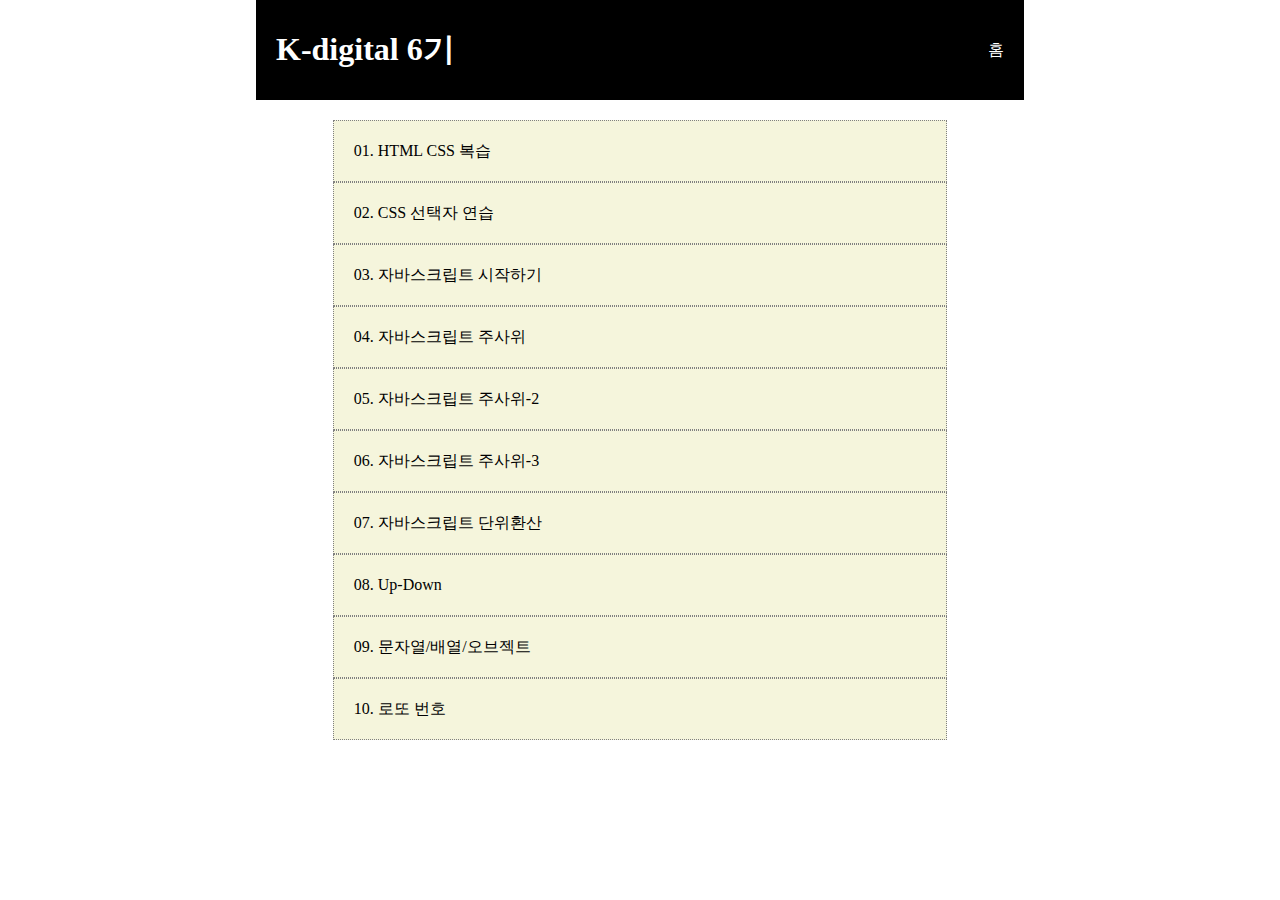
<file: index.html>
<!DOCTYPE html>
<html lang="ko">

<head>
    <meta charset="UTF-8">
    <meta name="viewport" content="width=device-width, initial-scale=1.0">
    <link rel="stylesheet" href="index.css">
    <title>K-Digital 6th</title>
</head>

<body>
    <main>
        <header>
            <h1>K-digital 6기</h1>
            <div>
                홈
            </div>
        </header>
        <article>
            <ul>
                <!-- a 태그는 반드시 href 속성을 가짐 -->
                <a href="01/01.html">
                    <li>01. HTML CSS 복습</li>
                </a>
                <a href="02/02.html">
                    <li>02. CSS 선택자 연습</li>
                </a>
                <a href="03/03.html">
                    <li>03. 자바스크립트 시작하기</li>
                </a>
                <a href="04/04.html">
                    <li>04. 자바스크립트 주사위</li>
                </a>
                <a href="05/05.html">
                    <li>05. 자바스크립트 주사위-2</li>
                </a>
                <a href="06/06.html">
                    <li>06. 자바스크립트 주사위-3</li>
                </a>
                <a href="07/07.html">
                    <li>07. 자바스크립트 단위환산</li>
                </a>
                <a href="08/08.html">
                    <li>08. Up-Down</li>
                </a>
                <a href="09/09.html">
                    <li>09. 문자열/배열/오브젝트</li>
                </a>
                <a href="10/10.html">
                    <li>10. 로또 번호</li>
                </a>
            </ul>
        </article>
    </main>
</body>

</html>
</file>
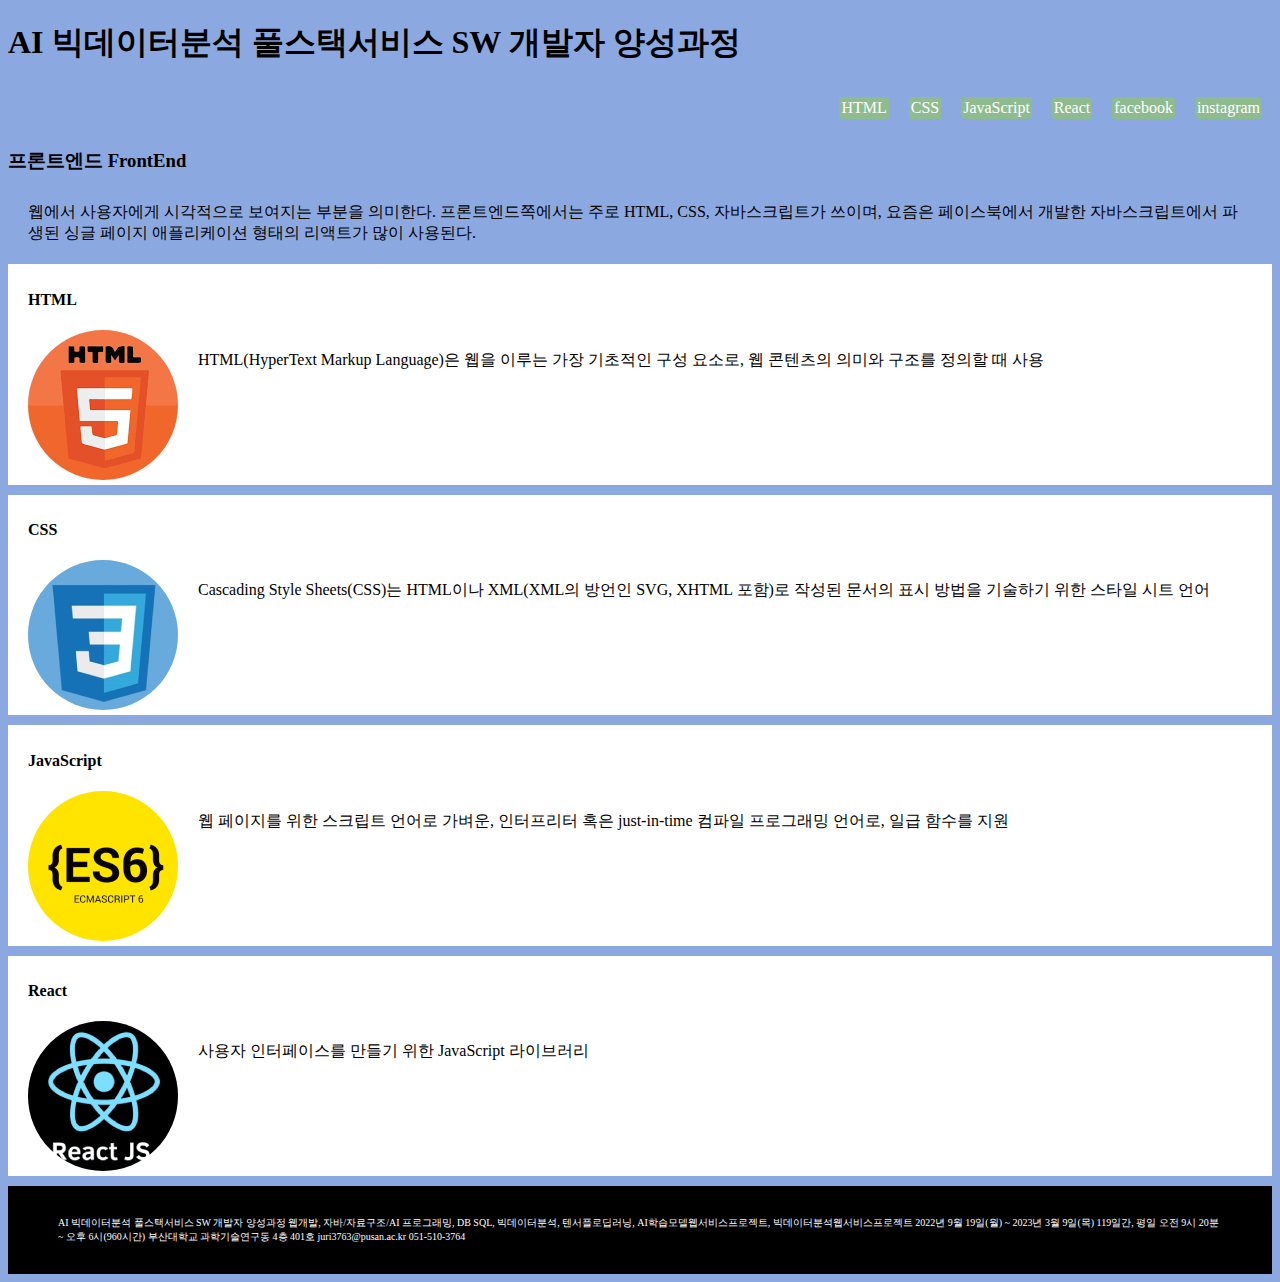
<file: 01/01.html>
<!DOCTYPE html>
<html lang="en">
<head>
    <meta charset="UTF-8">
    <meta name="viewport" content="width=device-width, initial-scale=1.0">
    <link rel="stylesheet" href="styles/style01.css">
    <title>Document</title>
</head>
<body>
    <header>
        <h1>AI 빅데이터분석 풀스택서비스 SW 개발자 양성과정</h1>
        <div class="hiperlink">
            <nav>
                <ul>
                    <li><a href="#html">HTML</a></li>
                    <li><a href="#css">CSS</a></li>
                    <li><a href="#javascript">JavaScript</a></li>
                    <li><a href="#react">React</a></li>
                    <li><a href="">facebook</a></li>
                    <li><a href="">instagram</a></li>
                </ul>
            </nav>
        </div>
    </header>
    <main>
        <div>
            <h3>프론트엔드 FrontEnd</h3>
            <p>
                웹에서 사용자에게 시각적으로 보여지는 부분을 의미한다. 프론트엔드쪽에서는 주로 HTML, CSS, 자바스크립트가 쓰이며, 요즘은 페이스북에서 개발한 자바스크립트에서 파생된 싱글 페이지 애플리케이션 형태의 리액트가 많이 사용된다.
            </p>
        </div>
        <div class="container">
            <div class="content-box" id="html">
                <h4>
                    HTML
                </h4>
                <div class="inner-box">
                    <img src="01_image/html.png">
                    <p>
                        HTML(HyperText Markup Language)은 웹을 이루는 가장 기초적인 구성 요소로, 웹 콘텐츠의 의미와 구조를 정의할 때 사용
                    </p>
                </div>
            </div>
            <div class="content-box" id="css">
                <h4>
                    CSS
                </h4>
                <div class="inner-box">
                    <img src="01_image/css.png">
                    <p>
                        Cascading Style Sheets(CSS)는 HTML이나 XML(XML의 방언인 SVG, XHTML 포함)로 작성된 문서의 표시 방법을 기술하기 위한 스타일 시트 언어
                    </p>
                </div>
            </div>
            <div class="content-box" id="javascript">
                <h4>
                    JavaScript
                </h4>
                <div class="inner-box">
                    <img src="01_image/js.png">
                    <p>
                        웹 페이지를 위한 스크립트 언어로 가벼운, 인터프리터 혹은 just-in-time 컴파일 프로그래밍 언어로, 일급 함수를 지원
                    </p>
                </div>
                
            </div>
            <div class="content-box" id="react">
                <h4>
                    React
                </h4>
                <div class="inner-box">
                    <img src="01_image/react.png">
                    <p>
                        사용자 인터페이스를 만들기 위한 JavaScript 라이브러리
                    </p>
                </div>
                
            </div>
        </div>
    </main>

    <footer>
        <p>
            AI 빅데이터분석 풀스택서비스 SW 개발자 양성과정
            웹개발, 자바/자료구조/AI 프로그래밍, DB SQL, 빅데이터분석, 텐서플로딥러닝, AI학습모델웹서비스프로젝트, 빅데이터분석웹서비스프로젝트
            2022년 9월 19일(월) ~ 2023년 3월 9일(목) 119일간, 평일 오전 9시 20분 ~ 오후 6시(960시간)
            부산대학교 과학기술연구동 4층 401호 juri3763@pusan.ac.kr 051-510-3764

        </p>
    </footer>
</body>
</html>
</file>
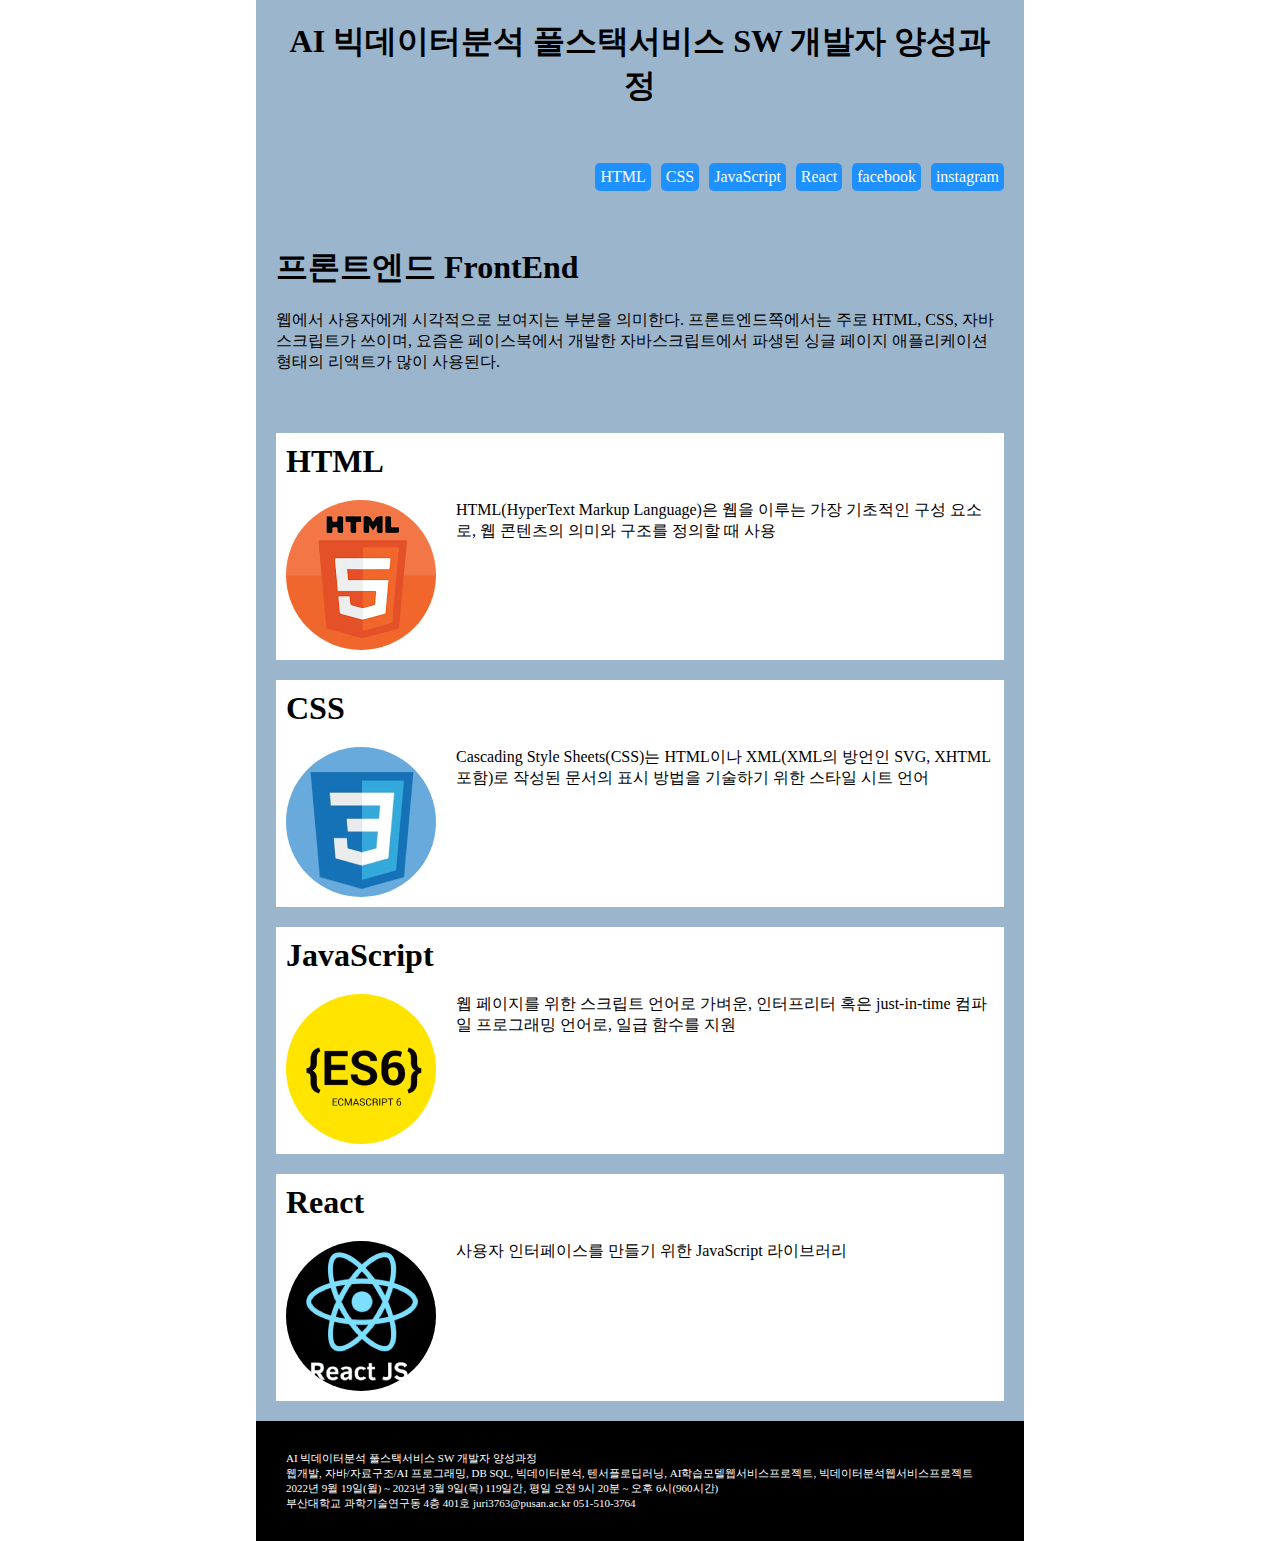
<file: 02/02.html>
<!DOCTYPE html>
<html lang="en">

<head>
    <meta charset="UTF-8">
    <meta name="viewport" content="width=device-width, initial-scale=1.0">
    <link rel="stylesheet" href="./02.css">
    <title>HtmlCss 복습</title>
</head>

<body>
    <main>
        <header>
            <h1>AI 빅데이터분석 풀스택서비스 SW 개발자 양성과정</h1>
            <nav>
                <ul>
                    <li><a href="#s1">HTML</a></li>
                    <li><a href="#s2">CSS</a></li>
                    <li><a href="#s3">JavaScript</a></li>
                    <li><a href="#s4">React</a></li>
                    <li><a href="facebook.com">facebook</a></li>
                    <li><a href="instagram.com">instagram</a></li>
                </ul>
            </nav>
        </header>
        <article>
            <h1>프론트엔드 FrontEnd</h1>
            <p>
                웹에서 사용자에게 시각적으로 보여지는 부분을 의미한다. 프론트엔드쪽에서는 주로 HTML, CSS, 자바스크립트가 쓰이며, 요즘은 페이스북에서 개발한 자바스크립트에서 파생된 싱글 페이지
                애플리케이션 형태의 리액트가 많이 사용된다.
            </p>
        </article>
        <section id="s1">
            <h1>HTML</h1>
            <div>
                <img src="../01/01_image/html.png" alt="">
                <p>
                    HTML(HyperText Markup Language)은 웹을 이루는 가장 기초적인 구성 요소로, 웹 콘텐츠의 의미와 구조를 정의할 때 사용
                </p>
            </div>
        </section>
        <section id="s2">
            <h1>CSS</h1>
            <div>
                <img src="../01/01_image/css.png" alt="">
                <p>
                    Cascading Style Sheets(CSS)는 HTML이나 XML(XML의 방언인 SVG, XHTML 포함)로 작성된 문서의 표시 방법을 기술하기 위한 스타일 시트 언어
                </p>
            </div>
        </section>
        <section id="s3">
            <h1>JavaScript</h1>
            <div>
                <img src="../01/01_image/js.png" alt="">
                <p>
                    웹 페이지를 위한 스크립트 언어로 가벼운, 인터프리터 혹은 just-in-time 컴파일 프로그래밍 언어로, 일급 함수를 지원
                </p>
            </div>
        </section>
        <section id="s4">
            <h1>React</h1>
            <div>
                <img src="../01/01_image/react.png" alt="">
                <p>
                    사용자 인터페이스를 만들기 위한 JavaScript 라이브러리
                </p>
            </div>
        </section>
        <footer>
            <ul>
                <li>AI 빅데이터분석 풀스택서비스 SW 개발자 양성과정</li>
                <li>웹개발, 자바/자료구조/AI 프로그래밍, DB SQL, 빅데이터분석, 텐서플로딥러닝, AI학습모델웹서비스프로젝트, 빅데이터분석웹서비스프로젝트</li>
                <li>2022년 9월 19일(월) ~ 2023년 3월 9일(목) 119일간, 평일 오전 9시 20분 ~ 오후 6시(960시간)</li>
                <li>부산대학교 과학기술연구동 4층 401호 juri3763@pusan.ac.kr 051-510-3764</li>
            </ul>
        </footer>

    </main>

</body>

</html>
</file>
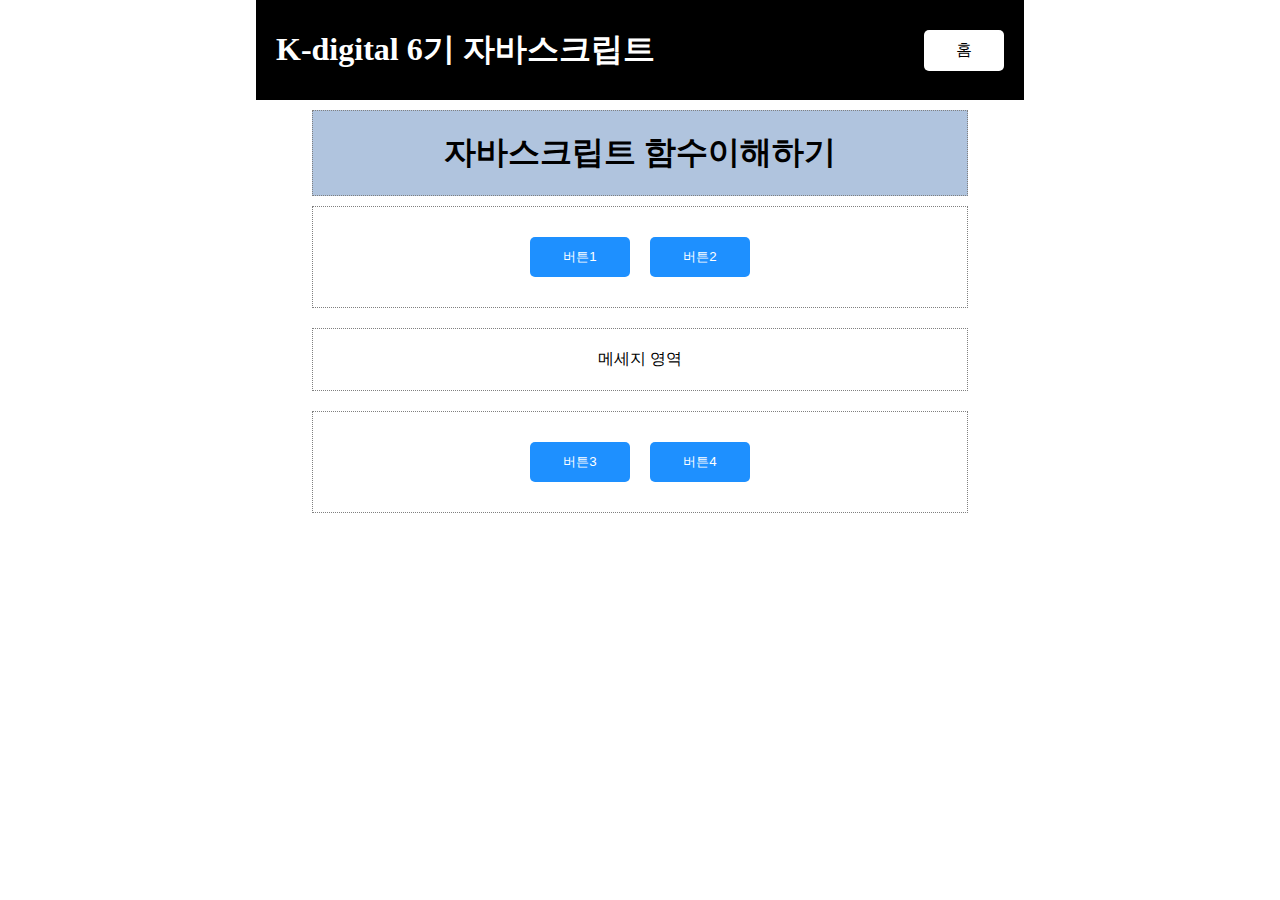
<file: 03/03.html>
<!DOCTYPE html>
<html lang="ko">

<head>
    <meta charset="UTF-8">
    <meta name="viewport" content="width=device-width, initial-scale=1.0">
    <link rel="stylesheet" href="../index.css">
    <link rel="stylesheet" href="03.css">
    <!-- 자바스크립트 위치1
    <script>
        alert("안녕하세요");
    </script> -->
    <script src="03.js"></script>
    <title>K-Digital 6th</title>
</head>

<body>
    <main>
        <header>
            <h1>K-digital 6기 자바스크립트</h1>
            <div>
                <a href="../index.html">홈</a>
            </div>
        </header>
        <section>
            <h1>자바스크립트 함수이해하기</h1>
            <div id="btArea" class = "btGroup">
                <button onclick="handleClick(1)">버튼1</button>
                <button onclick="handleClick(2)">버튼2</button>
            </div>
            <div id="msgArea">
                메세지 영역
            </div>
            <div id="btArea2" class = "btGroup">

            </div>
        </section>
        <!-- 자바스크립트 위치2
        <script>
            alert("안녕하세요");
        </script> -->
    </main>
</body>

</html>
<!-- 자바스크립트 위치3 -->
</file>
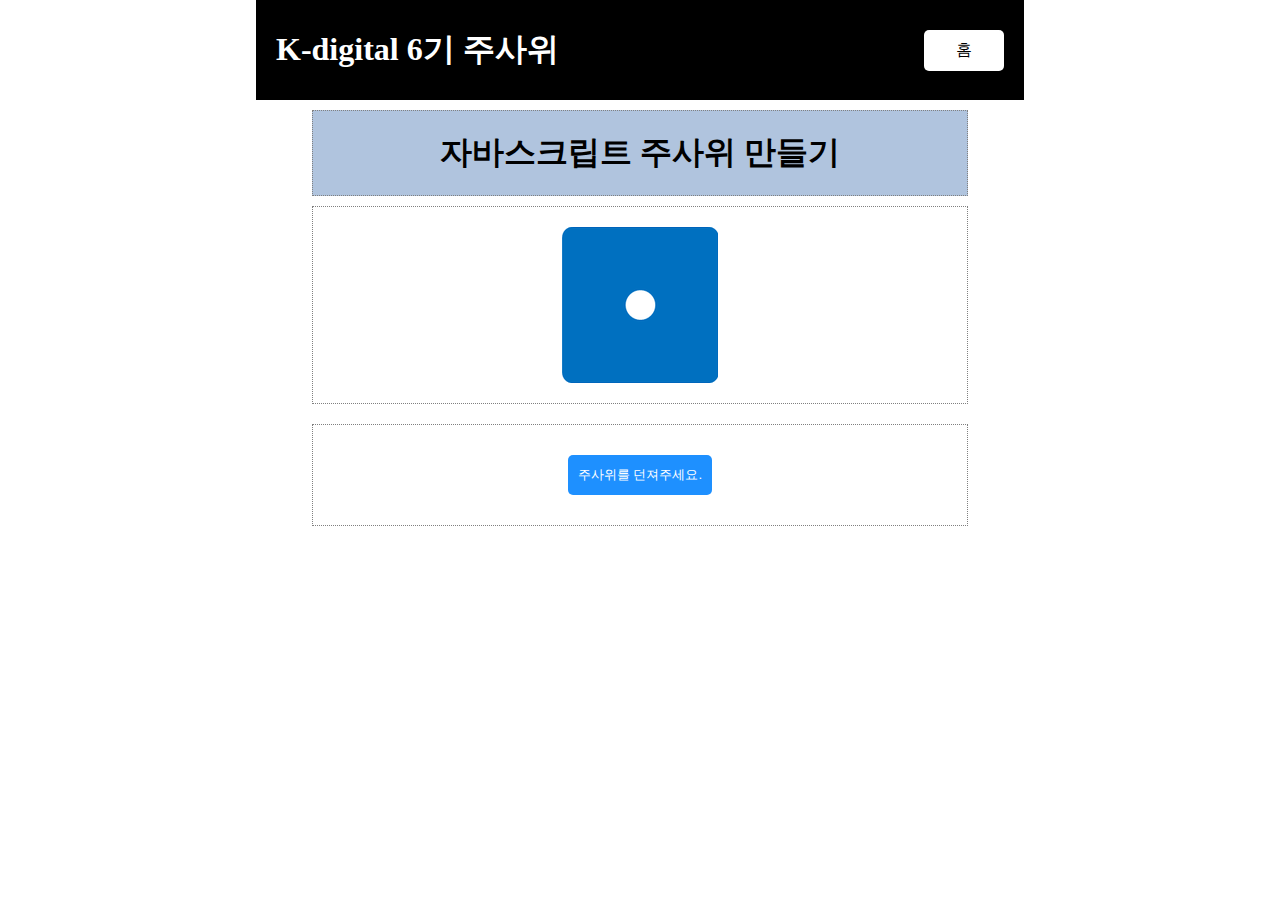
<file: 04/04.html>
<!DOCTYPE html>
<html lang="ko">

<head>
    <meta charset="UTF-8">
    <meta name="viewport" content="width=device-width, initial-scale=1.0">
    <link rel="stylesheet" href="../index.css">
    <link rel="stylesheet" href="04.css">
    <script src="04.js"></script>
    <title>K-Digital 6th</title>
</head>

<body>
    <main>
        <header>
            <h1>K-digital 6기 주사위</h1>
            <div>
                <a href="../index.html">홈</a>
            </div>
        </header>
        <section>
            <h1>자바스크립트 주사위 만들기</h1>
            <div>
                <img src="images/1.png" id="img"/>

            </div>

            <div>
                <!-- <button onclick="changeDice()">주사위를 던져주세요.</button> -->
                <button id="bt1">주사위를 던져주세요.</button>
            </div>
            
        </section>
    </main>
</body>

</html>
</file>
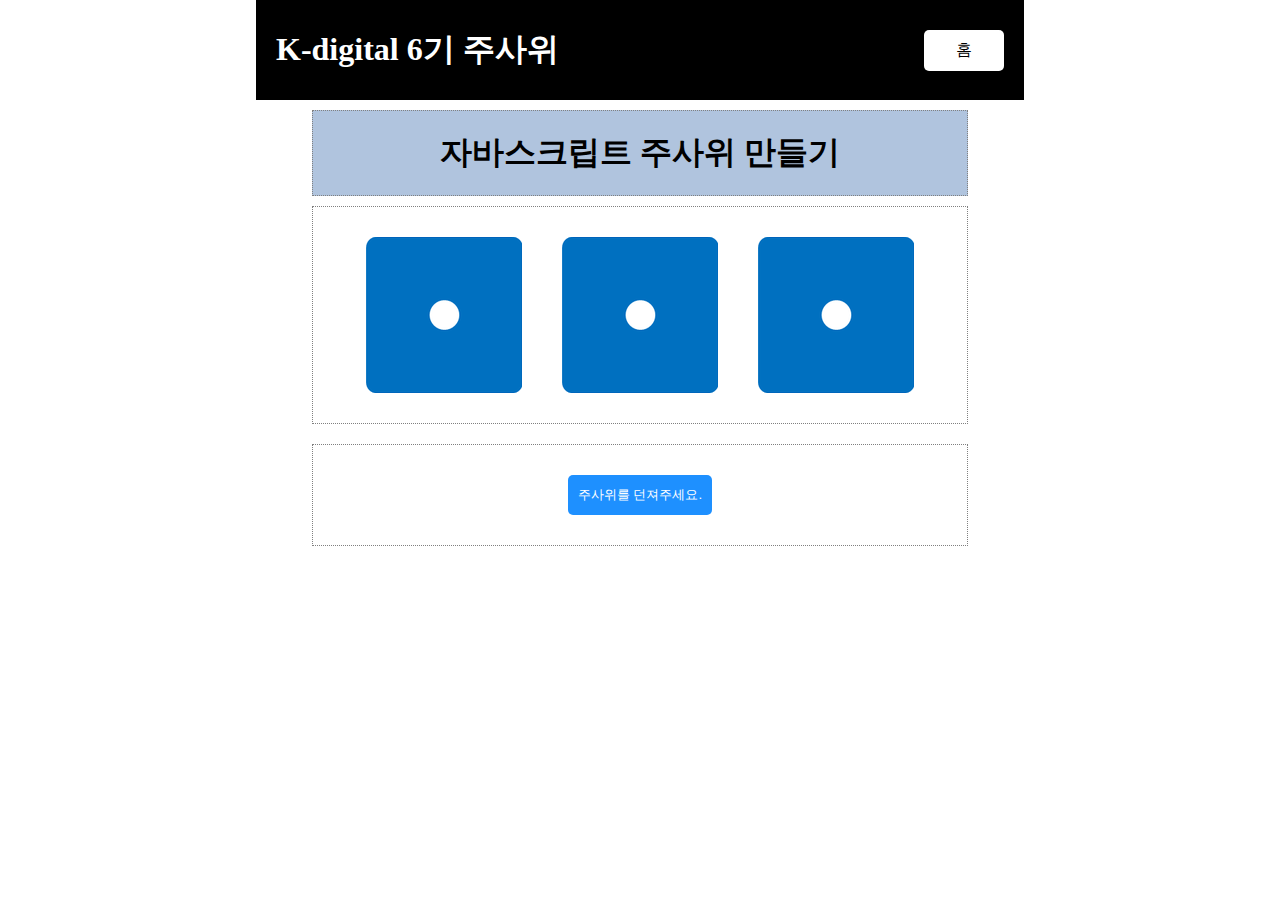
<file: 05/05.html>
<!DOCTYPE html>
<html lang="ko">

<head>
    <meta charset="UTF-8">
    <meta name="viewport" content="width=device-width, initial-scale=1.0">
    <link rel="stylesheet" href="../index.css">
    <link rel="stylesheet" href="05.css">
    <script src="05.js"></script>
    <title>K-Digital 6th</title>
</head>

<body>
    <main>
        <header>
            <h1>K-digital 6기 주사위</h1>
            <div>
                <a href="../index.html">홈</a>
            </div>
        </header>
        <section>
            <h1>자바스크립트 주사위 만들기</h1>
            <div>
                <img src="images/1.png" id="img1"/>
                <img src="images/1.png" id="img2"/>
                <img src="images/1.png" id="img3"/>
            </div>

            <div>
                <!-- <button onclick="changeDice()">주사위를 던져주세요.</button> -->
                <button id="bt1" >주사위를 던져주세요.</button>
            </div>
            
        </section>
    </main>
</body>

</html>
</file>
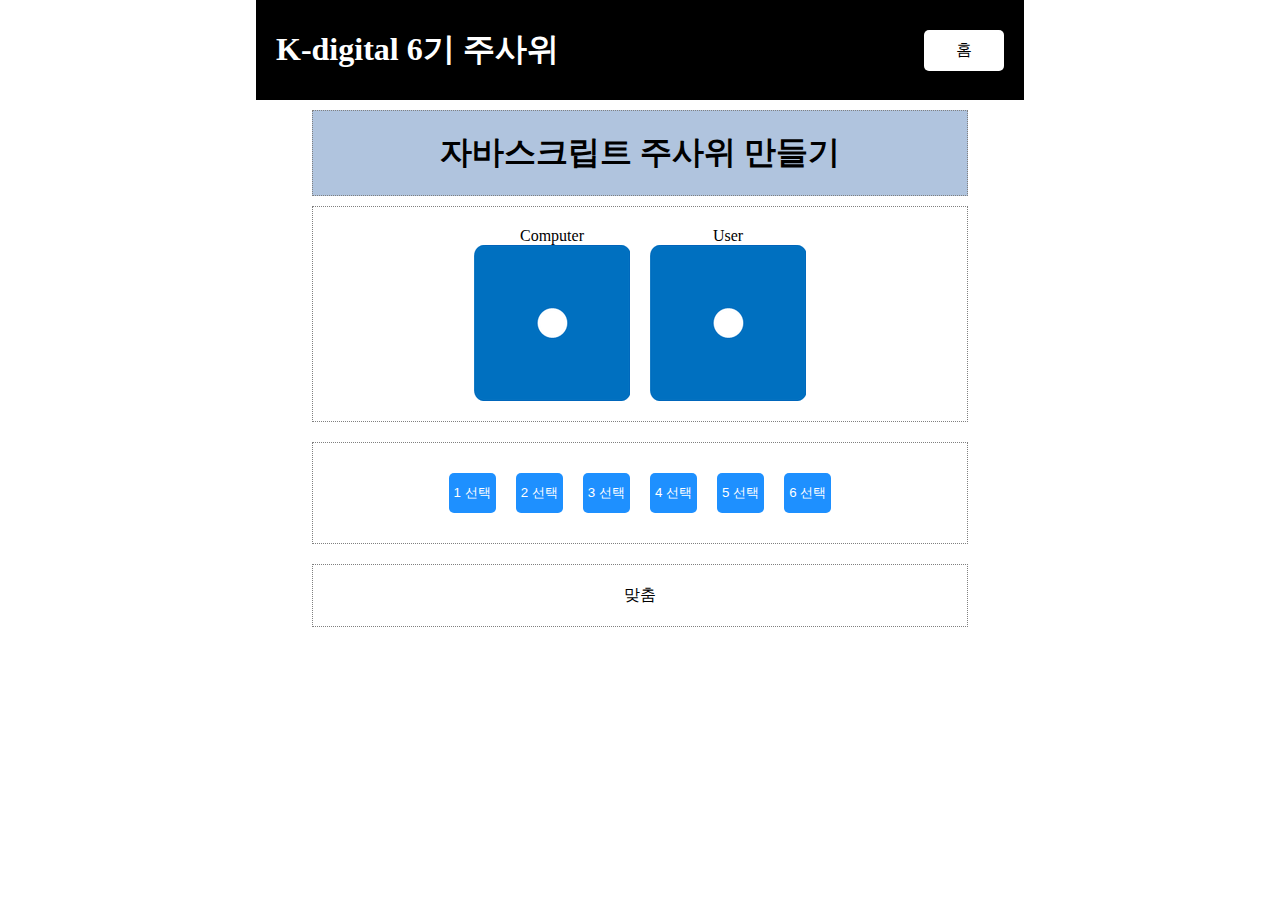
<file: 06/06.html>
<!DOCTYPE html>
<html lang="ko">

<head>
    <meta charset="UTF-8">
    <meta name="viewport" content="width=device-width, initial-scale=1.0">
    <link rel="stylesheet" href="../index.css">
    <link rel="stylesheet" href="06.css">
    <script src="06.js"></script>
    <title>K-Digital 6th</title>
</head>

<body>
    <main>
        <header>
            <h1>K-digital 6기 주사위</h1>
            <div>
                <a href="../index.html">홈</a>
            </div>
        </header>
        <section>
            <h1>자바스크립트 주사위 만들기</h1>
            <div>
                <div>
                    <p>Computer</p>
                    <img src="images/1.png" id="img"/>
                </div>
                <div>
                    <p>User</p>
                    <img src="images/1.png" id="img2"/>
                </div>
                
            </div>

            <div>
                <!-- <button onclick="changeDice()">주사위를 던져주세요.</button> -->
                <button id="bt1" value="1">1 선택</button>
                <button id="bt2" value="2">2 선택</button>
                <button id="bt3" value="3">3 선택</button>
                <button id="bt4" value="4">4 선택</button>
                <button id="bt5" value="5">5 선택</button>
                <button id="bt6" value="6">6 선택</button>
            </div>

            <div id = "result">
                <p>
                    맞춤
                </p>
            </div>
            
        </section>
    </main>
</body>

</html>
</file>
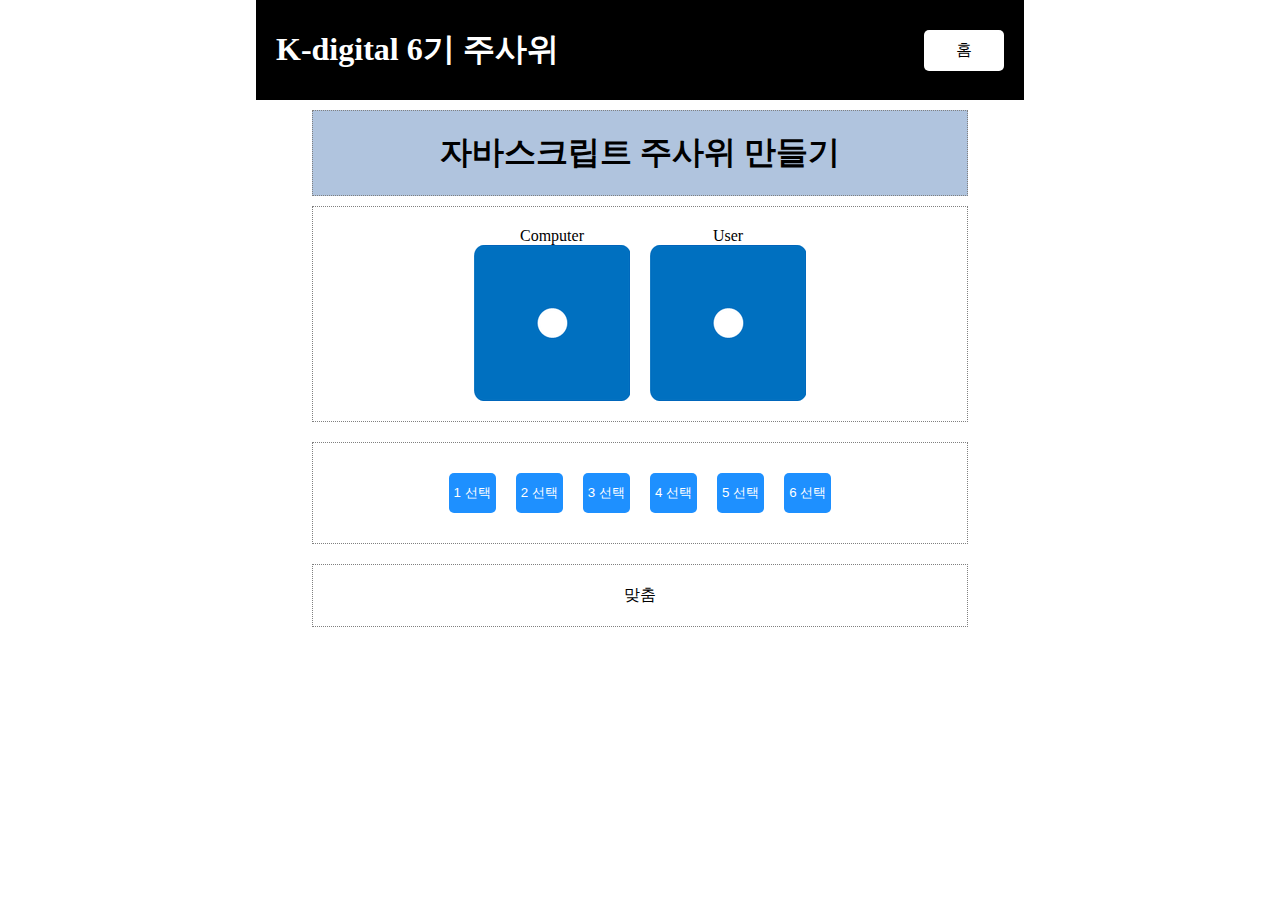
<file: 06/06_1.html>
<!DOCTYPE html>
<html lang="ko">

<head>
    <meta charset="UTF-8">
    <meta name="viewport" content="width=device-width, initial-scale=1.0">
    <link rel="stylesheet" href="../index.css">
    <link rel="stylesheet" href="06.css">
    <script src="06_1.js"></script>
    <title>K-Digital 6th</title>
</head>

<body>
    <main>
        <header>
            <h1>K-digital 6기 주사위</h1>
            <div>
                <a href="../index.html">홈</a>
            </div>
        </header>
        <section>
            <h1>자바스크립트 주사위 만들기</h1>
            <div>
                <div>
                    <p>Computer</p>
                    <img src="images/1.png"/>
                </div>
                <div>
                    <p>User</p>
                    <img src="images/1.png"/>
                </div>
                
            </div>

            <div>
                <!-- <button onclick="changeDice()">주사위를 던져주세요.</button> -->
                <button value="1">1 선택</button>
                <button value="2">2 선택</button>
                <button value="3">3 선택</button>
                <button value="4">4 선택</button>
                <button value="5">5 선택</button>
                <button value="6">6 선택</button>
            </div>

            <div id = "result">
                <p>
                    맞춤
                </p>
            </div>
            
        </section>
    </main>
</body>

</html>
</file>
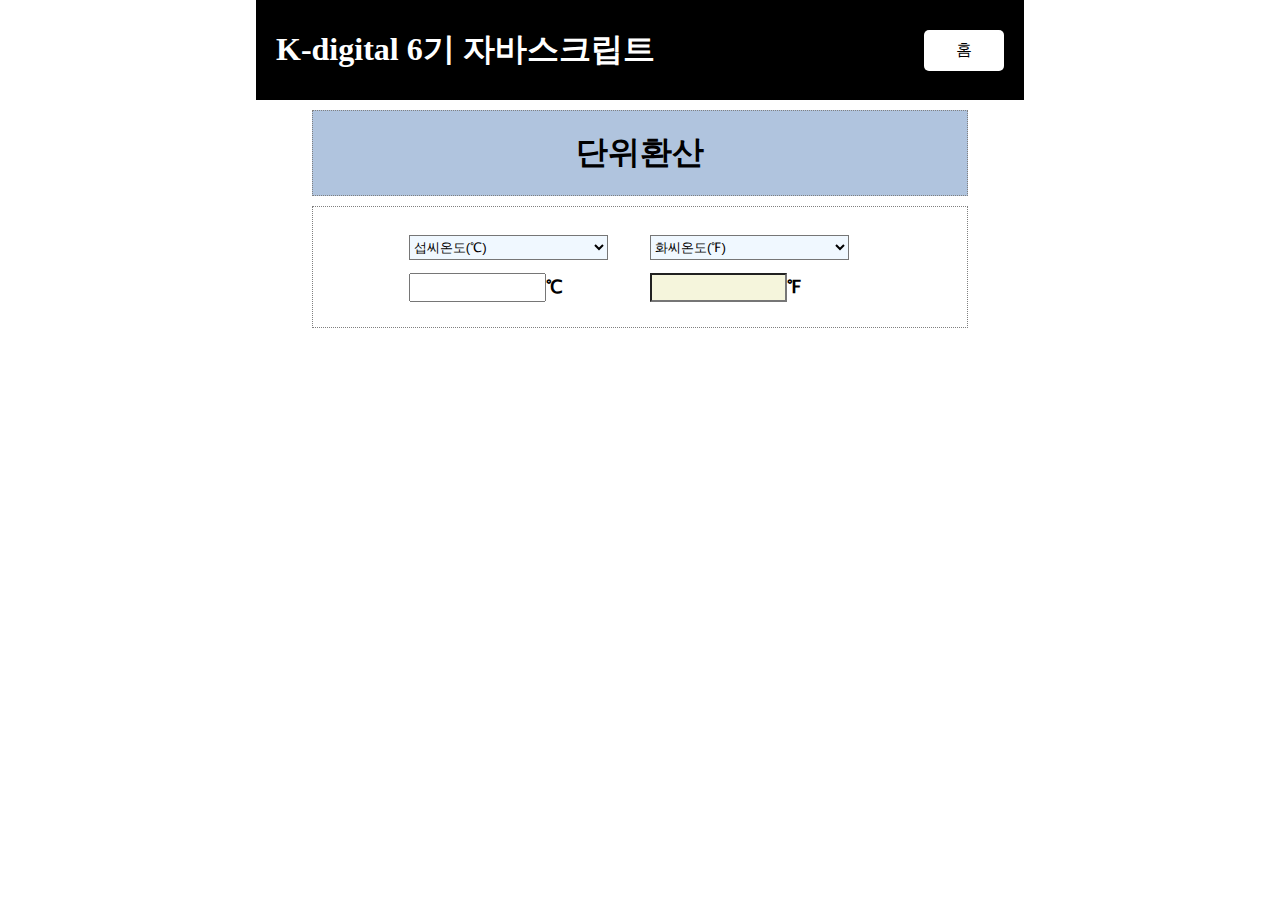
<file: 07/07.html>
<!DOCTYPE html>
<html lang="ko">

<head>
    <meta charset="UTF-8">
    <meta name="viewport" content="width=device-width, initial-scale=1.0">
    <link rel="stylesheet" href="../index.css">
    <link rel="stylesheet" href="07.css">
    <script src="07.js"></script>
    <title>K-Digital 6th</title>
</head>

<body>
    <main>
        <header>
            <h1>K-digital 6기 자바스크립트</h1>
            <div>
                <a href="../index.html">홈</a>
            </div>
        </header>
        <form name="my form">
            <section>
                <h1>단위환산</h1>
                <div>
                    <div class="row">
                        <div>
                            <select name="sel1" id="sel1">
                                <option value="℃" selected>섭씨온도(℃)</option>
                                <option value="℉">화씨온도(℉)</option>
                            </select>
                        </div>

                        <div>
                            <select name="sel2" id="sel2">
                                <option value="℃">섭씨온도(℃)</option>
                                <option value="℉" selected>화씨온도(℉)</option>
                            </select>
                        </div>
                    </div>
                    <div class="row">
                        <div>
                            <input type="number" id="txt1">
                            <label for="txt1">℃</label>
                            
                        </div>
                        <div>
                            <input type="number" id="txt2" readonly>
                            <label for="txt2">℉</label>
                        </div>
                    </div>
                </div>


            </section>
        </form>
    </main>
</body>

</html>
</file>
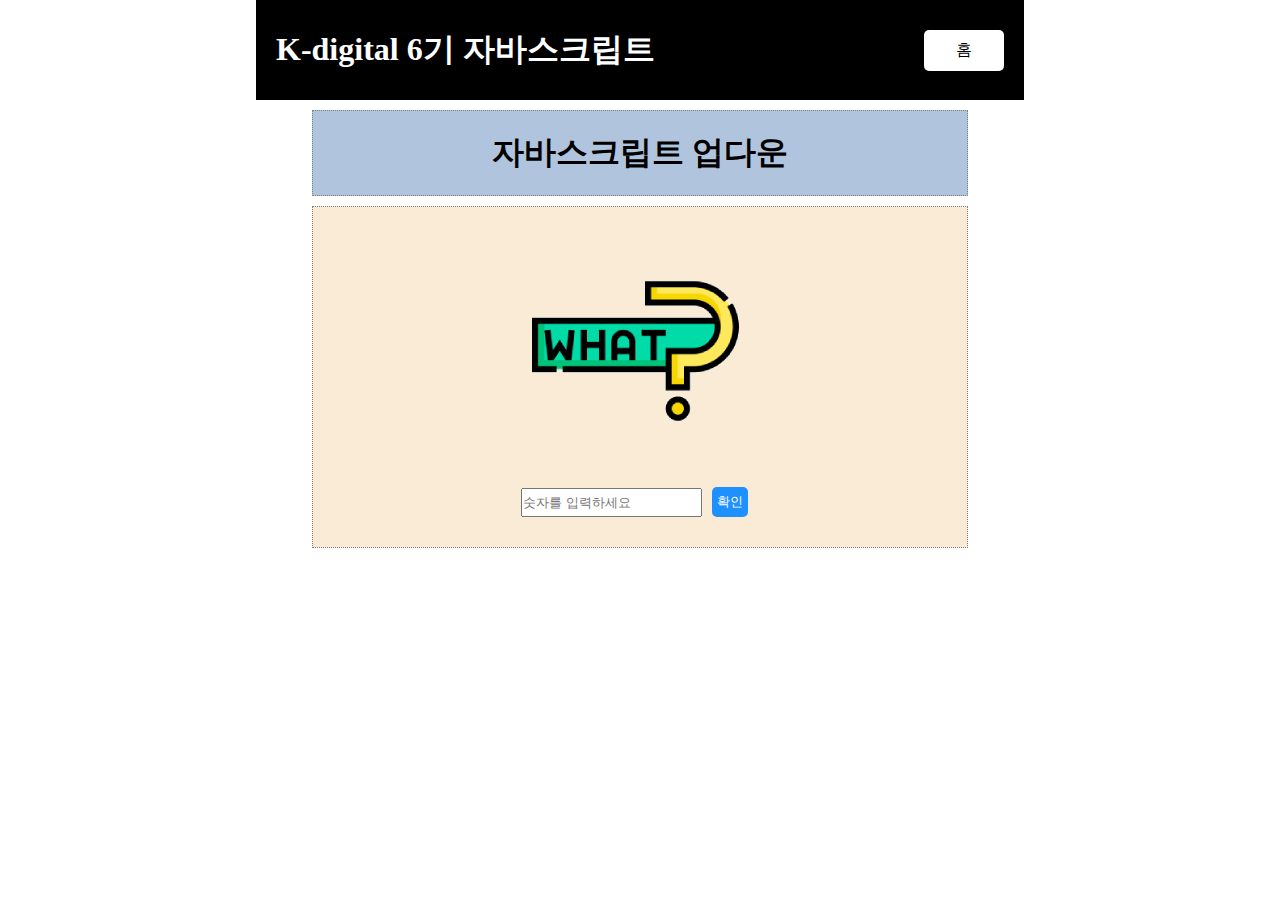
<file: 08/08.html>
<!DOCTYPE html>
<html lang="ko">

<head>
    <meta charset="UTF-8">
    <meta name="viewport" content="width=device-width, initial-scale=1.0">
    <link rel="stylesheet" href="../index.css">
    <link rel="stylesheet" href="08.css">
    <script src="08.js"></script>
    <title>K-Digital 6th</title>
</head>

<body>
    <main>
        <header>
            <h1>K-digital 6기 자바스크립트</h1>
            <div>
                <a href="../index.html">홈</a>
            </div>
        </header>
        <section>
            <h1>자바스크립트 업다운</h1>
            <div>
                <img src="04_updown/what.png" id="img">
                <div>
                    <input type="number" name="input" id="input" placeholder="숫자를 입력하세요">
                    <button name="submit" id="submit" onclick="check()" >확인</button>
                </div>
                
            </div>

    
            
        </section>
    </main>
</body>

</html>
</file>
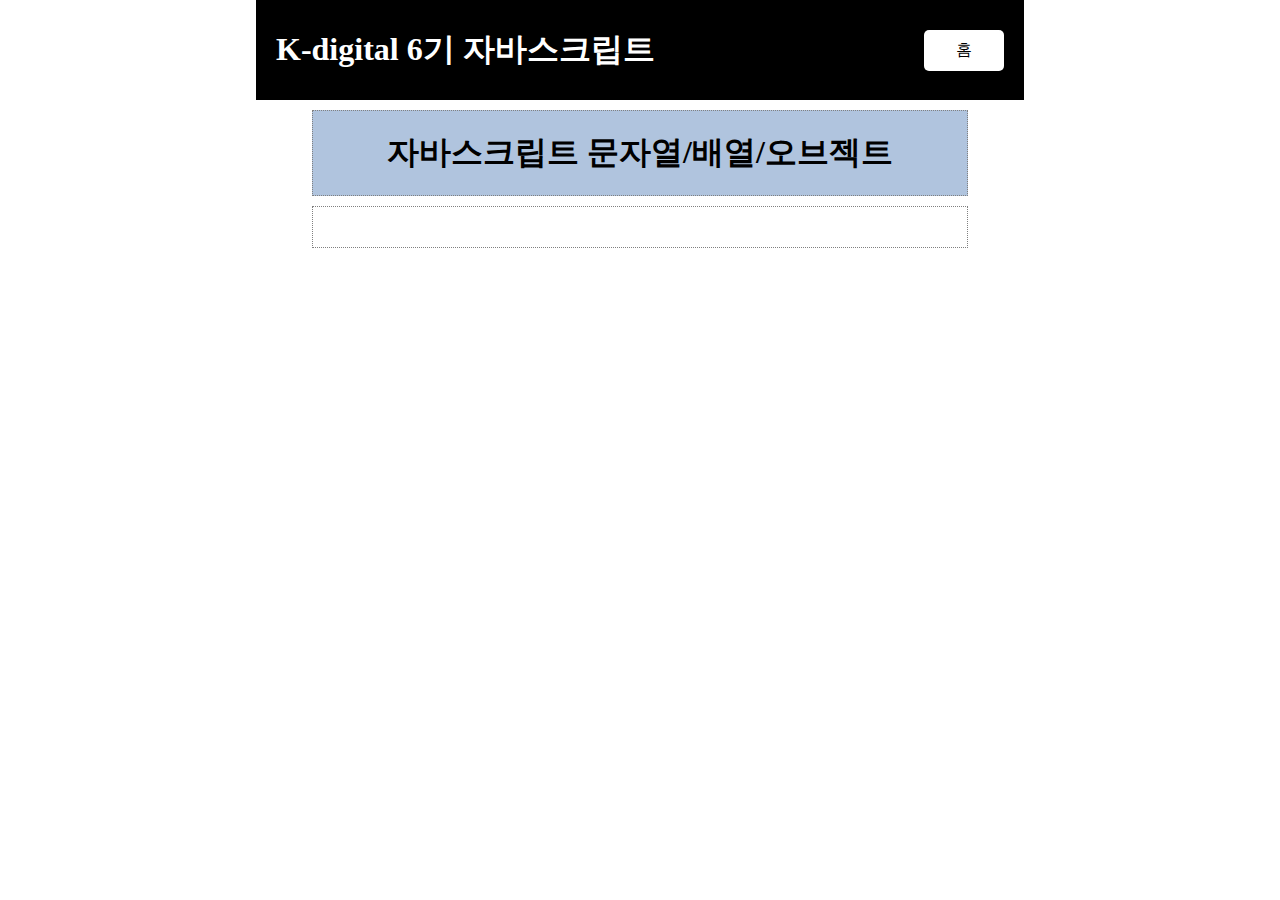
<file: 09/09.html>
<!DOCTYPE html>
<html lang="ko">

<head>
    <meta charset="UTF-8">
    <meta name="viewport" content="width=device-width, initial-scale=1.0">
    <link rel="stylesheet" href="../index.css">
    <link rel="stylesheet" href="09.css">
    <script src="09.js"></script>
    <title>K-Digital 6th</title>
</head>

<body>
    <main>
        <header>
            <h1>K-digital 6기 자바스크립트</h1>
            <div>
                <a href="../index.html">홈</a>
            </div>
        </header>
        <section>
            <h1>자바스크립트 문자열/배열/오브젝트</h1>
            <div>
            
                
            </div>

    
            
        </section>
    </main>
</body>

</html>
</file>
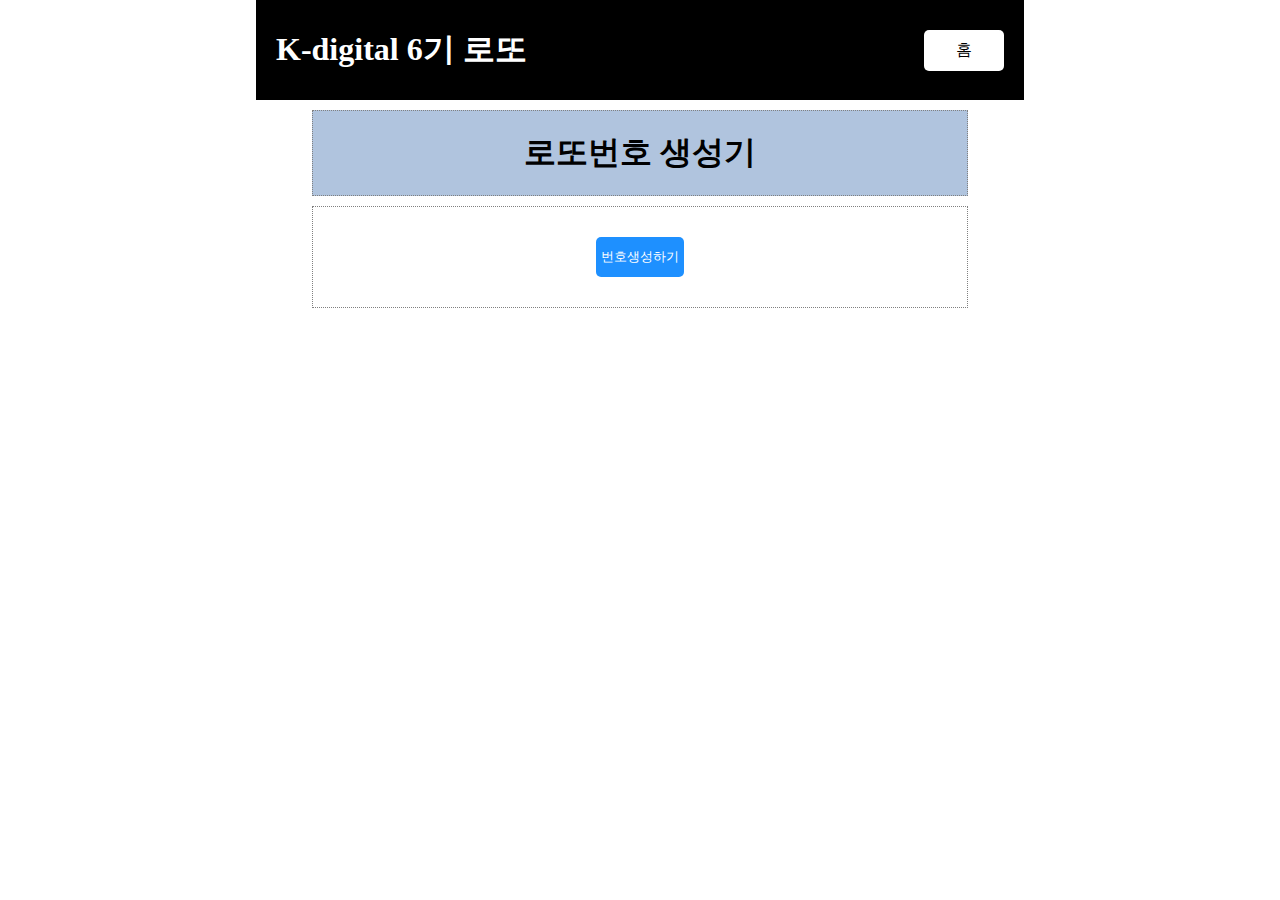
<file: 10/10.html>
<!DOCTYPE html>
<html lang="ko">

<head>
    <meta charset="UTF-8">
    <meta name="viewport" content="width=device-width, initial-scale=1.0">
    <link rel="stylesheet" href="../index.css">
    <link rel="stylesheet" href="10.css">
    <script src="10.js"></script>
    <title>K-Digital 6th</title>
</head>

<body>
    <main>
        <header>
            <h1>K-digital 6기 로또</h1>
            <div>
                <a href="../index.html">홈</a>
            </div>
        </header>
        <section>
            <h1>로또번호 생성기</h1>
            <div>
                <div id = "lottobox">
                    <span>1</span>
                    <span>1</span>
                    <span>1</span>
                    <span>1</span>
                    <span>1</span>
                    <span>1</span>
                    <p id="plus">+</p>
                    <span>1</span>
                </div>

                <button onclick="lotto_Generate()">번호생성하기</button>
            
                
            </div>

    
            
        </section>
    </main>
</body>

</html>
</file>
<file: index.css>
*{
    padding: 0;
    margin: 0;
}

main{
    width: 60%;
    margin-left: 20%;
}

header{
    background-color: black;
    color: white;
    height: 100px;
    align-items: center;
    display: flex;
    justify-content: space-between;
    padding:0 20px;
}

article{
    display: flex;
    flex-direction: column;
    justify-content: center;
    align-items: center;
}

article ul{
    width: 80%;
    background-color: beige;
    margin-top: 20px;
    list-style: none;
}
article li{
    height: 20px;
    border: 1px dotted grey;
    display: flex;
    align-items: center;
    padding: 20px;
} 

article a{
    text-decoration: none;
    color: black;
}

article li:hover{
    background-color: darksalmon;
    color:white;
}

section >h1{
    display: flex;
    padding:20px;
    justify-content: center;
    align-items: center;
    width: 80%;
    border: 1px dotted grey;
    margin-top: 10px;
    background-color:lightsteelblue
}
section{
    display: flex;
    flex-direction: column;
    justify-content: center;
    align-items: center;
}
section > div{
    width:80%;
    display: flex;
    justify-content: center;
    align-items: center;
    border: 1px dotted grey;
    padding:20px;
    margin: 10px;
}

header > div > a{
    text-decoration: none;
    display: inline-flex;
    padding: 10px;
    color:black;
    background-color: white;
    border-radius: 5px;
    width: 60px;
    justify-content: center;
    align-items: center;
}
</file>
<file: 01/styles/style01.css>
*{
    box-sizing: border-box;
}

nav  > ul{
    display: flex;
    justify-content: right;
    list-style: none;
}
li{
    margin: 10px;
    background-color: darkseagreen;
    color: white;
    border-radius: 10%;
    padding: 2px;
}
a{
    text-decoration: none;
    color: white;
}
body{
    background-color: rgb(139, 169, 224);
}
.content-box{
    margin:10px 0;
    padding:5px 20px;
    background-color: white;
}

.inner-box{
    display: flex;
}
p{
    padding: 10px;
    margin: 10px;
}
h4{
    
}
img{
    border-radius: 70%;
}
footer{
    background-color: black;
    color: white;
    font-size: 10px;
    padding: 10px 30px;
}
</file>
<file: 02/02.css>
*{
    margin:0;
    padding:0;
}

main{
    width: 60%;
    background-color: rgb(154, 181, 204);
    margin-left: 20%;
}

article{
    padding: 20px;
}

section{
    background-color:white;
    margin:20px;
    padding: 10px
}
article>p{
    margin: 20px 0;
}
header h1{
    padding: 20px;
    text-align: center;
}

nav > ul{
    display: flex;
    flex-wrap: wrap;
    list-style: none;
    margin:20px 5px;
    padding:10px;
    justify-content: right;
}

nav a{
    text-decoration: none;
    color: white;
}

nav a:hover, nav li:hover{
    background-color: brown;
}

nav li{
    margin: 5px;
    padding: 5px;
    background-color: dodgerblue;
    color: white;
    border-radius: 5px;
}

section div{
    justify-content: left;
    display: flex;
    margin-top: 20px;
}

section p{
    margin-left: 20px;
}

img{
    border-radius: 50%;
}
footer{
    background-color: black;
    color: white;
    font-size: 11px;
    padding: 30px;
}
footer ul{
    list-style: none;
}

@media only screen and (max-width: 768px) {
    main {
        width: 100%;
        margin-left: 0;
        background-color: lightblue;
    }
    header>h1{
        font-size: medium;
        color: white;
    }
  }
</file>
<file: 03/03.css>
button{
    width:100px;
    height:40px;
    background-color: dodgerblue;
    color:white;
    border:10px;
    margin:10px;
    padding: 10px;
    border-radius: 5px;
}

button:hover{
    background-color: brown;
    color:white;
    cursor:pointer;
}

h2{
    font-size: medium;
    color: blue;
}
</file>
<file: 04/04.css>
button{
    height:40px;
    background-color: dodgerblue;
    color:white;
    border:10px;
    margin:10px;
    padding: 10px;
    border-radius: 5px;
}

button:hover{
    background-color: brown;
    color:white;
    cursor:pointer;
}
</file>
<file: 05/05.css>
button{
    height:40px;
    background-color: dodgerblue;
    color:white;
    border:10px;
    margin:10px;
    padding: 10px;
    border-radius: 5px;
}

button:hover{
    background-color: brown;
    color:white;
    cursor:pointer;
}

img{
    display: inline-flex;
    margin: 10px 20px;
}
</file>
<file: 06/06.css>
button{
    height:40px;
    background-color: dodgerblue;
    color:white;
    border:10px;
    margin:10px;
    padding: 0px 5px;
    border-radius: 5px;
}

button:hover{
    background-color: brown;
    color:white;
    cursor:pointer;
}

section>div>div{
    display: flex;
    flex-direction: column;
    margin:0px 10px;
    justify-content: center;
    align-items: center;
}

section>div>p{
    text-align: center;
}
</file>
<file: 07/07.css>
.row{
    display: flex;
    justify-content: center;
    align-items: center;
    width: 90%;

}

.row >div{
    margin: 10px;
    display: flex;
    justify-content: left;
    align-items: center;
    width: 40%;
    height: 20px;
}

select{
    display: inline-flex;
    width: 90%;
    height: 25px;
    background-color: aliceblue;
}

section>div{
    justify-content: center;
    align-items: center;
    display: flex;
    flex-direction: column;
}

input[type=number]{
    display: inline-flex;
    width: 60%;
    height: 25px;
}

label{
    font-size: large;
    font-weight: bold;
}

#txt2{
    background-color: beige;
}
</file>
<file: 08/08.css>
button{
    height:30px;
    background-color: dodgerblue;
    color:white;
    border:10px;
    margin:10px;
    padding: 0px 5px;
    border-radius: 5px;
}

input{
    height: 25px;
}

button:hover{
    background-color: brown;
    color:white;
    cursor:pointer;
}

section>div{
    display: flex;
    flex-direction: column;
    justify-content: center;
    align-items: center;
    background-color: antiquewhite;
}

section>div>div{
    display: flex;
    flex-direction: row;
    margin:0px 10px;
    justify-content: center;
    align-items: center;
}

section>div>p{
    text-align: center;
}
</file>
<file: 09/09.css>
button{
    height:40px;
    background-color: dodgerblue;
    color:white;
    border:10px;
    margin:10px;
    padding: 0px 5px;
    border-radius: 5px;
}

button:hover{
    background-color: brown;
    color:white;
    cursor:pointer;
}

section>div>div{
    display: flex;
    flex-direction: column;
    margin:0px 10px;
    justify-content: center;
    align-items: center;
}

section>div>p{
    text-align: center;
}
</file>
<file: 10/10.css>
button{
    height:40px;
    background-color: dodgerblue;
    color:white;
    border:10px;
    margin:10px;
    padding: 0px 5px;
    border-radius: 5px;
}

button:hover{
    background-color: brown;
    color:white;
    cursor:pointer;
}

#plus{
    display: none;
}

div>span{
    margin:10px;
    background-color: cornflowerblue;
    width: 30px;
    height: 30px;
    text-align: center;
    line-height: 30px;
    border-radius: 100%;
    display:none
}

section>div{
    display: flex;
    justify-content: center;
    align-items: center;
    flex-direction: column;
}

section>div>div{
    display: flex;
    flex-direction: row;
    margin:0px 10px;
    justify-content: center;
    align-items: center;
}

section>div>p{
    text-align: center;
}
</file>
